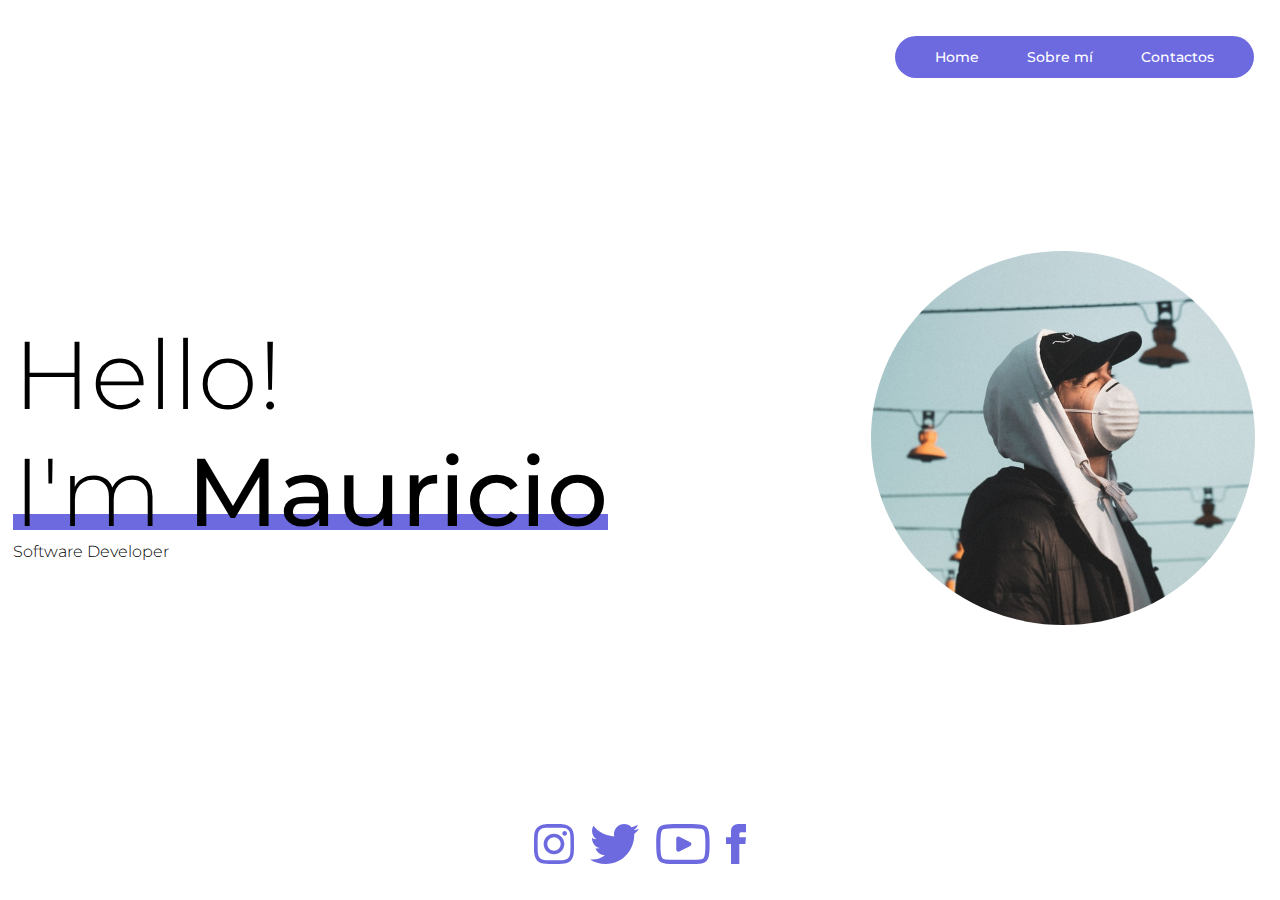
<file: landing-page-1/index.html>
<!DOCTYPE html>
<html lang="en">
<head>
  <meta charset="UTF-8">
  <meta name="viewport" content="width=device-width, initial-scale=1.0">
  <title>Landing page #1</title>
  <link rel="stylesheet" href="index.css">
  <link href="https://fonts.googleapis.com/css2?family=Montserrat:wght@300;500&display=swap" rel="stylesheet">
</head>
<body>
  <div class="container main">
    <div class="navbar">
      <ul class="menu">
        <li class="menu__option">
          <span class="menu__option__text">Home</span>
        </li>
        <li class="menu__option">
          <span class="menu__option__text">Sobre mí</span>
        </li>
        <li class="menu__option">
          <span class="menu__option__text">Contactos</span>
        </li>
      </ul>
    </div>
    <div class="content">
      <div class="content__section content__section-presentation">
        <p class="content__section-presentation__text --light --big">
          Hello!
        </p>
        <div class="content__section-presentation__mixed">
          <span class="content__section-presentation__text --light --big">
            I'm
          </span>
          <span class="content__section-presentation__text --bold --big">
            Mauricio
          </span>
        </div>
        <p class="content__section-presentation__text --light --small">
          Software Developer
        </p>
      </div>
      <div class="content__section content__section-gallery">
        <img class="content__section-gallery__profile" src="profile.jpg" alt="Photo by Adam Hamel on Unsplash" />
      </div>
    </div>
    <div class="footer">
      <div class="footer__section-social">
        <svg class="footer__section-social__item" viewBox="0 0 40 40" fill="none" xmlns="http://www.w3.org/2000/svg">
          <path d="M20 3.66667C25.3333 3.66667 26 3.66667 28.1667 3.83333C33.6667 4 36.1667 6.66667 36.3333 12C36.5 14.1667 36.5 14.6667 36.5 20C36.5 25.3333 36.5 26 36.3333 28C36.1667 33.3333 33.5 36 28.1667 36.1667C26 36.3333 25.5 36.3333 20 36.3333C14.6667 36.3333 14 36.3333 12 36.1667C6.5 36 4 33.3333 3.83333 28C3.66667 25.8333 3.66667 25.3333 3.66667 20C3.66667 14.6667 3.66667 14 3.83333 12C4 6.66667 6.66667 4 12 3.83333C14 3.66667 14.6667 3.66667 20 3.66667ZM20 0C14.5 0 13.8333 0 11.8333 0.166667C4.5 0.5 0.5 4.5 0.166667 11.8333C0 13.8333 0 14.5 0 20C0 25.5 0 26.1667 0.166667 28.1667C0.5 35.5 4.5 39.5 11.8333 39.8333C13.8333 40 14.5 40 20 40C25.5 40 26.1667 40 28.1667 39.8333C35.5 39.5 39.5 35.5 39.8333 28.1667C40 26.1667 40 25.5 40 20C40 14.5 40 13.8333 39.8333 11.8333C39.5 4.5 35.5 0.5 28.1667 0.166667C26.1667 0 25.5 0 20 0ZM20 9.66667C14.3333 9.66667 9.66667 14.3333 9.66667 20C9.66667 25.6667 14.3333 30.3333 20 30.3333C25.6667 30.3333 30.3333 25.6667 30.3333 20C30.3333 14.3333 25.6667 9.66667 20 9.66667ZM20 26.6667C16.3333 26.6667 13.3333 23.6667 13.3333 20C13.3333 16.3333 16.3333 13.3333 20 13.3333C23.6667 13.3333 26.6667 16.3333 26.6667 20C26.6667 23.6667 23.6667 26.6667 20 26.6667ZM30.6667 7C29.3333 7 28.3333 8 28.3333 9.33333C28.3333 10.6667 29.3333 11.6667 30.6667 11.6667C32 11.6667 33 10.6667 33 9.33333C33 8 32 7 30.6667 7Z" fill="#6D6AE0"/>
        </svg>
        <svg class="footer__section-social__item" viewBox="0 0 50 40" fill="none" xmlns="http://www.w3.org/2000/svg">
          <path d="M15.4784 40C34.0518 40 44.209 24.6123 44.209 11.2694C44.209 10.8322 44.2 10.3973 44.1799 9.96403C46.1514 8.53884 47.8654 6.75987 49.2173 4.73571C47.4081 5.53956 45.4612 6.08086 43.4186 6.32492C45.5032 5.07494 47.1041 3.09669 47.8593 0.738906C45.9079 1.89597 43.7471 2.73675 41.4476 3.19017C39.6042 1.22759 36.98 0 34.0764 0C28.4994 0 23.9769 4.52244 23.9769 10.0967C23.9769 10.8893 24.0659 11.6596 24.2384 12.3991C15.8467 11.9776 8.40506 7.95891 3.42528 1.8495C2.55706 3.34131 2.05718 5.0755 2.05718 6.92444C2.05718 10.4275 3.84007 13.5203 6.55107 15.3301C4.89469 15.2791 3.33851 14.8235 1.97769 14.0666C1.97545 14.1086 1.97545 14.1512 1.97545 14.1954C1.97545 19.0862 5.45671 23.1692 10.0766 24.0945C9.22849 24.3257 8.3362 24.4499 7.41481 24.4499C6.76435 24.4499 6.1318 24.385 5.5166 24.268C6.80185 28.2794 10.53 31.1992 14.95 31.2815C11.4933 33.9902 7.1394 35.6041 2.40872 35.6041C1.59425 35.6041 0.790405 35.5576 0 35.4641C4.4687 38.3279 9.77483 40 15.4784 40Z" fill="#6D6AE0"/>
        </svg>
        <svg class="footer__section-social__item" viewBox="0 0 54 40" fill="none" xmlns="http://www.w3.org/2000/svg">
          <path fill-rule="evenodd" clip-rule="evenodd" d="M43.4815 4.72209L43.495 4.72321L43.5084 4.72424C45.3131 4.86306 46.2961 5.2072 46.8564 5.54103C47.3276 5.82177 47.7327 6.22853 48.1083 7.07925C48.5284 8.03096 48.8789 9.47651 49.0997 11.713C49.3182 13.9268 49.3887 16.662 49.3887 20.0834C49.3887 23.5043 49.3183 26.2549 49.0994 28.488C48.8782 30.7453 48.5264 32.2152 48.1027 33.1838C47.7221 34.0536 47.3194 34.4474 46.8776 34.7071C46.3493 35.0177 45.3979 35.3443 43.6164 35.4357L43.6074 35.4361L43.5984 35.4366C35.7594 35.8721 18.1682 35.873 10.2905 35.4392C8.5132 35.2983 7.54141 34.9569 6.98558 34.6258C6.51439 34.345 6.10922 33.9383 5.73369 33.0876C5.31356 32.1359 4.96305 30.6903 4.74228 28.4538C4.52375 26.24 4.45331 23.5049 4.45331 20.0834C4.45331 16.662 4.52375 13.9268 4.74228 11.713C4.96305 9.47651 5.31356 8.03096 5.73369 7.07925C6.10922 6.22854 6.51439 5.82177 6.98558 5.54103C7.54588 5.2072 8.52886 4.86306 10.3335 4.72424L10.347 4.72321L10.3604 4.72209C18.1374 4.074 35.7046 4.074 43.4815 4.72209ZM0.217285 20.0834C0.217285 33.8803 1.32994 38.9985 10.0086 39.6661C18.0198 40.1112 35.8222 40.1112 43.8333 39.6661C52.512 39.2211 53.6247 33.8803 53.6247 20.0834C53.6247 6.2865 52.512 1.16829 43.8333 0.500694C35.8222 -0.166898 18.0198 -0.166898 10.0086 0.500694C1.32994 1.16829 0.217285 6.2865 0.217285 20.0834ZM23.3103 27.4521C21.902 28.1563 20.2451 27.1322 20.2451 25.5577V14.6093C20.2451 13.0348 21.902 12.0108 23.3103 12.7149L34.2587 18.1891C35.8198 18.9696 35.8198 21.1974 34.2587 21.9779L23.3103 27.4521Z" fill="#6D6AE0"/>
        </svg>
        <svg class="footer__section-social__item" viewBox="0 0 20 40" fill="none" xmlns="http://www.w3.org/2000/svg">
          <path d="M5 13.3333H0V20H5V40H13.3333V20H19.3333L20 13.3333H13.3333V10.5C13.3333 9 13.6667 8.33333 15.1667 8.33333H20V0H13.6667C7.66667 0 5 2.66667 5 7.66667V13.3333Z" fill="#6D6AE0"/>
        </svg>
      </div>
    </div>
  </div>
</body>
</html>
</file>
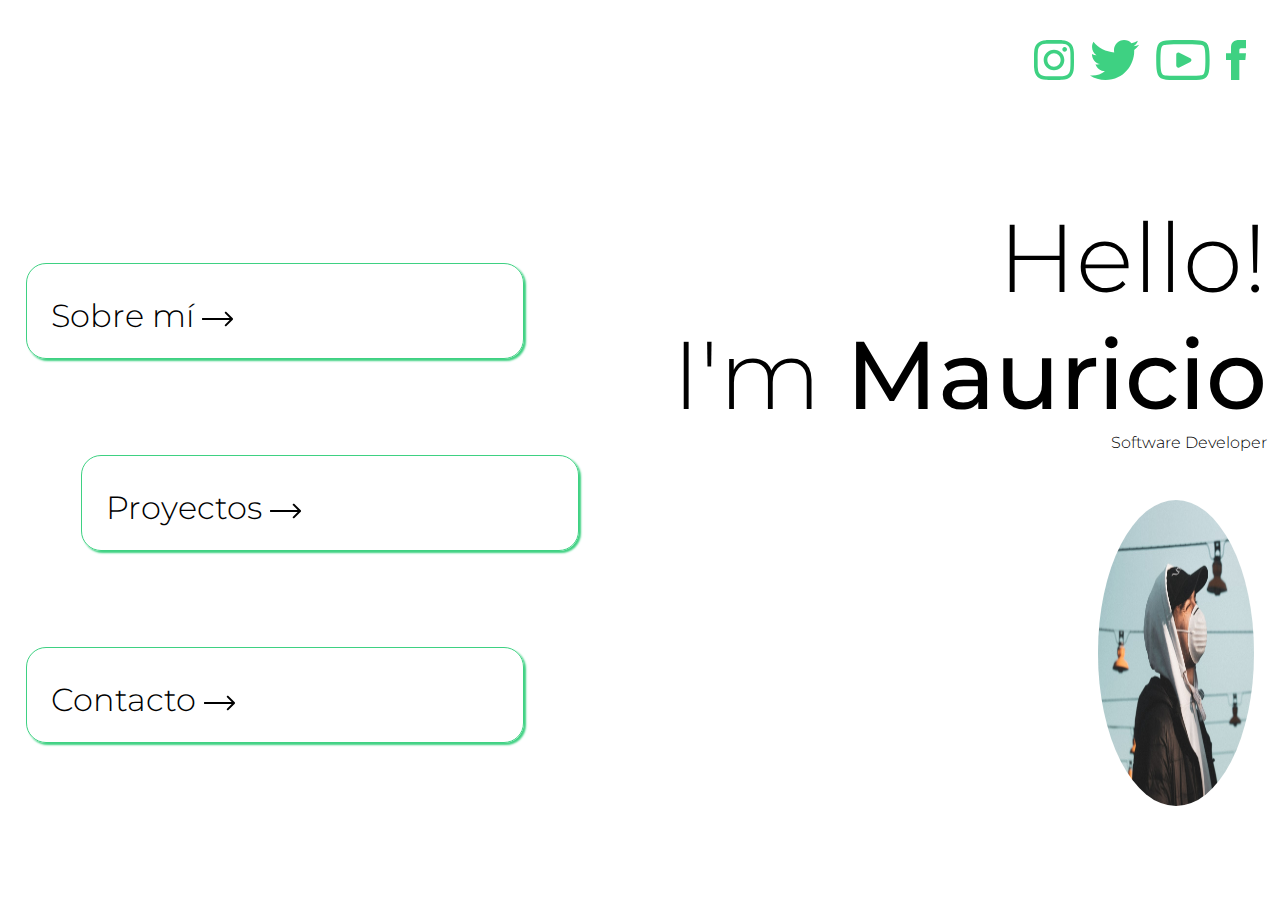
<file: landing-page-2/index.html>
<!DOCTYPE html>
<html lang="en">
  <head>
    <meta charset="UTF-8">
    <meta name="viewport" content="width=device-width, initial-scale=1.0">
    <title>Landing page #2</title>
    <link rel="stylesheet" href="index.css">
    <link href="https://fonts.googleapis.com/css2?family=Montserrat:wght@300;500&display=swap" rel="stylesheet">
  </head>
  <body>
    <div class="container main">
      <div class="navbar">
        <div class="navbar__section-social">
          <svg class="navbar__section-social__item" viewBox="0 0 40 40" fill="none" xmlns="http://www.w3.org/2000/svg">
            <path d="M20 3.66667C25.3333 3.66667 26 3.66667 28.1667 3.83333C33.6667 4 36.1667 6.66667 36.3333 12C36.5 14.1667 36.5 14.6667 36.5 20C36.5 25.3333 36.5 26 36.3333 28C36.1667 33.3333 33.5 36 28.1667 36.1667C26 36.3333 25.5 36.3333 20 36.3333C14.6667 36.3333 14 36.3333 12 36.1667C6.5 36 4 33.3333 3.83333 28C3.66667 25.8333 3.66667 25.3333 3.66667 20C3.66667 14.6667 3.66667 14 3.83333 12C4 6.66667 6.66667 4 12 3.83333C14 3.66667 14.6667 3.66667 20 3.66667ZM20 0C14.5 0 13.8333 0 11.8333 0.166667C4.5 0.5 0.5 4.5 0.166667 11.8333C0 13.8333 0 14.5 0 20C0 25.5 0 26.1667 0.166667 28.1667C0.5 35.5 4.5 39.5 11.8333 39.8333C13.8333 40 14.5 40 20 40C25.5 40 26.1667 40 28.1667 39.8333C35.5 39.5 39.5 35.5 39.8333 28.1667C40 26.1667 40 25.5 40 20C40 14.5 40 13.8333 39.8333 11.8333C39.5 4.5 35.5 0.5 28.1667 0.166667C26.1667 0 25.5 0 20 0ZM20 9.66667C14.3333 9.66667 9.66667 14.3333 9.66667 20C9.66667 25.6667 14.3333 30.3333 20 30.3333C25.6667 30.3333 30.3333 25.6667 30.3333 20C30.3333 14.3333 25.6667 9.66667 20 9.66667ZM20 26.6667C16.3333 26.6667 13.3333 23.6667 13.3333 20C13.3333 16.3333 16.3333 13.3333 20 13.3333C23.6667 13.3333 26.6667 16.3333 26.6667 20C26.6667 23.6667 23.6667 26.6667 20 26.6667ZM30.6667 7C29.3333 7 28.3333 8 28.3333 9.33333C28.3333 10.6667 29.3333 11.6667 30.6667 11.6667C32 11.6667 33 10.6667 33 9.33333C33 8 32 7 30.6667 7Z" fill="#6D6AE0"/>
          </svg>
          <svg class="navbar__section-social__item" viewBox="0 0 50 40" fill="none" xmlns="http://www.w3.org/2000/svg">
            <path d="M15.4784 40C34.0518 40 44.209 24.6123 44.209 11.2694C44.209 10.8322 44.2 10.3973 44.1799 9.96403C46.1514 8.53884 47.8654 6.75987 49.2173 4.73571C47.4081 5.53956 45.4612 6.08086 43.4186 6.32492C45.5032 5.07494 47.1041 3.09669 47.8593 0.738906C45.9079 1.89597 43.7471 2.73675 41.4476 3.19017C39.6042 1.22759 36.98 0 34.0764 0C28.4994 0 23.9769 4.52244 23.9769 10.0967C23.9769 10.8893 24.0659 11.6596 24.2384 12.3991C15.8467 11.9776 8.40506 7.95891 3.42528 1.8495C2.55706 3.34131 2.05718 5.0755 2.05718 6.92444C2.05718 10.4275 3.84007 13.5203 6.55107 15.3301C4.89469 15.2791 3.33851 14.8235 1.97769 14.0666C1.97545 14.1086 1.97545 14.1512 1.97545 14.1954C1.97545 19.0862 5.45671 23.1692 10.0766 24.0945C9.22849 24.3257 8.3362 24.4499 7.41481 24.4499C6.76435 24.4499 6.1318 24.385 5.5166 24.268C6.80185 28.2794 10.53 31.1992 14.95 31.2815C11.4933 33.9902 7.1394 35.6041 2.40872 35.6041C1.59425 35.6041 0.790405 35.5576 0 35.4641C4.4687 38.3279 9.77483 40 15.4784 40Z" fill="#6D6AE0"/>
          </svg>
          <svg class="navbar__section-social__item" viewBox="0 0 54 40" fill="none" xmlns="http://www.w3.org/2000/svg">
            <path fill-rule="evenodd" clip-rule="evenodd" d="M43.4815 4.72209L43.495 4.72321L43.5084 4.72424C45.3131 4.86306 46.2961 5.2072 46.8564 5.54103C47.3276 5.82177 47.7327 6.22853 48.1083 7.07925C48.5284 8.03096 48.8789 9.47651 49.0997 11.713C49.3182 13.9268 49.3887 16.662 49.3887 20.0834C49.3887 23.5043 49.3183 26.2549 49.0994 28.488C48.8782 30.7453 48.5264 32.2152 48.1027 33.1838C47.7221 34.0536 47.3194 34.4474 46.8776 34.7071C46.3493 35.0177 45.3979 35.3443 43.6164 35.4357L43.6074 35.4361L43.5984 35.4366C35.7594 35.8721 18.1682 35.873 10.2905 35.4392C8.5132 35.2983 7.54141 34.9569 6.98558 34.6258C6.51439 34.345 6.10922 33.9383 5.73369 33.0876C5.31356 32.1359 4.96305 30.6903 4.74228 28.4538C4.52375 26.24 4.45331 23.5049 4.45331 20.0834C4.45331 16.662 4.52375 13.9268 4.74228 11.713C4.96305 9.47651 5.31356 8.03096 5.73369 7.07925C6.10922 6.22854 6.51439 5.82177 6.98558 5.54103C7.54588 5.2072 8.52886 4.86306 10.3335 4.72424L10.347 4.72321L10.3604 4.72209C18.1374 4.074 35.7046 4.074 43.4815 4.72209ZM0.217285 20.0834C0.217285 33.8803 1.32994 38.9985 10.0086 39.6661C18.0198 40.1112 35.8222 40.1112 43.8333 39.6661C52.512 39.2211 53.6247 33.8803 53.6247 20.0834C53.6247 6.2865 52.512 1.16829 43.8333 0.500694C35.8222 -0.166898 18.0198 -0.166898 10.0086 0.500694C1.32994 1.16829 0.217285 6.2865 0.217285 20.0834ZM23.3103 27.4521C21.902 28.1563 20.2451 27.1322 20.2451 25.5577V14.6093C20.2451 13.0348 21.902 12.0108 23.3103 12.7149L34.2587 18.1891C35.8198 18.9696 35.8198 21.1974 34.2587 21.9779L23.3103 27.4521Z" fill="#6D6AE0"/>
          </svg>
          <svg class="navbar__section-social__item" viewBox="0 0 20 40" fill="none" xmlns="http://www.w3.org/2000/svg">
            <path d="M5 13.3333H0V20H5V40H13.3333V20H19.3333L20 13.3333H13.3333V10.5C13.3333 9 13.6667 8.33333 15.1667 8.33333H20V0H13.6667C7.66667 0 5 2.66667 5 7.66667V13.3333Z" fill="#6D6AE0"/>
          </svg>
        </div>
      </div>
      <div class="content">
        <div class="content__section content__section-menu">
          <ul class="menu">
            <li class="menu__option">
              <span class="menu__option__text">Sobre mí</span>
            </li>
            <li class="menu__option">
              <span class="menu__option__text">Proyectos</span>
            </li>
            <li class="menu__option">
              <span class="menu__option__text">Contacto</span>
            </li>
          </ul>

        </div>
        <div class="content__section content__section-presentation">
          <p class="content__section-presentation__text --light --big">
            Hello!
          </p>
          <div class="content__section-presentation__mixed">
            <span class="content__section-presentation__text --light --big">
              I'm
            </span>
            <span class="content__section-presentation__text --bold --big">
              Mauricio
            </span>
          </div>
          <p class="content__section-presentation__text --light --small">
            Software Developer
          </p>
          <div class="content__section content__section-gallery">
            <img class="content__section-gallery__profile" src="profile.jpg" alt="Photo by Adam Hamel on Unsplash" />
          </div>
        </div>
      </div>
    </div>
  </body>
</html>
</file>
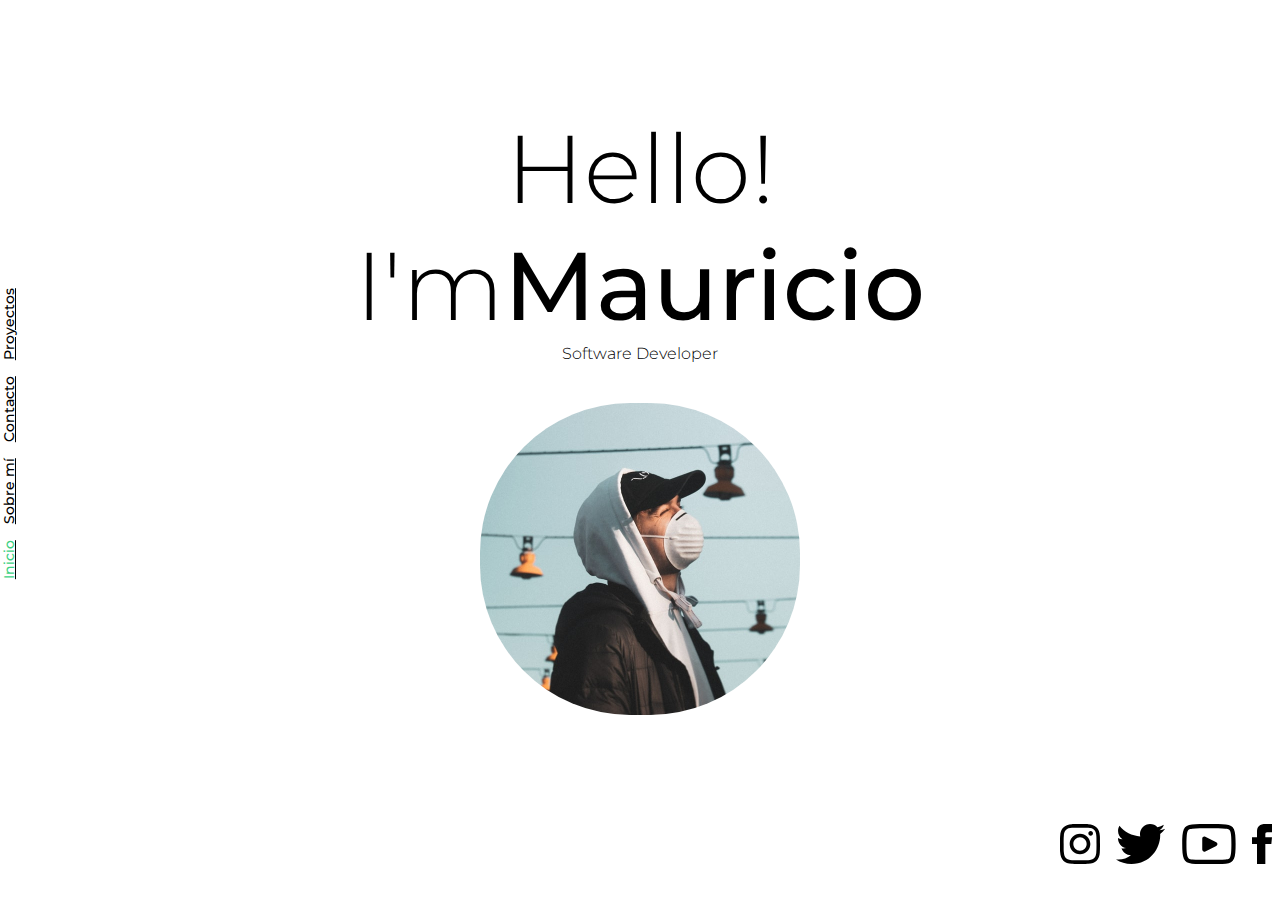
<file: landing-page-3/index.html>
<!DOCTYPE html>
<html lang="en">
<head>
  <meta charset="UTF-8">
  <meta name="viewport" content="width=device-width, initial-scale=1.0">
  <title>Landing page #3</title>
  <link rel="stylesheet" href="index.css">
  <link href="https://fonts.googleapis.com/css2?family=Montserrat:wght@300;500&display=swap" rel="stylesheet">
</head>
<body>
  <div class="container main">
    <div class="content">
      <div class="content__section-menu">
        <ul class="menu">
          <li class="menu__option">
            <span class="menu__option__text1">Inicio</span>
          </li>
          <li class="menu__option">
            <span class="menu__option__text">Sobre mí</span>
          </li>
          <li class="menu__option">
            <span class="menu__option__text">Contacto</span>
          </li>
          <li class="menu__option">
            <span class="menu__option__text">Proyectos</span>
          </li>
        </ul>        
      </div>
      <div class="content__section content__section-presentation">
        <p class="content__section-presentation__text --light --big">
          Hello!
        </p>
        <div class="content__section-presentation__mixed">
          <span class="content__section-presentation__text --light --big">
            I'm
          </span>
          <span class="content__section-presentation__text --bold --big">
            Mauricio
          </span>  
        </div>
        <p class="content__section-presentation__text --light --small">
          Software Developer
        </p>
      <div class="content__section content__section-gallery">
        <img class="content__section-gallery__profile" src="profile.jpg" alt="Photo by Adam Hamel on Unsplash" />
      </div>
      </div>
    </div>
    <div class="footer">
      <div class="footer__section-social">
        <svg class="footer__section-social__item" viewBox="0 0 40 40" fill="none" xmlns="http://www.w3.org/2000/svg">
          <path d="M20 3.66667C25.3333 3.66667 26 3.66667 28.1667 3.83333C33.6667 4 36.1667 6.66667 36.3333 12C36.5 14.1667 36.5 14.6667 36.5 20C36.5 25.3333 36.5 26 36.3333 28C36.1667 33.3333 33.5 36 28.1667 36.1667C26 36.3333 25.5 36.3333 20 36.3333C14.6667 36.3333 14 36.3333 12 36.1667C6.5 36 4 33.3333 3.83333 28C3.66667 25.8333 3.66667 25.3333 3.66667 20C3.66667 14.6667 3.66667 14 3.83333 12C4 6.66667 6.66667 4 12 3.83333C14 3.66667 14.6667 3.66667 20 3.66667ZM20 0C14.5 0 13.8333 0 11.8333 0.166667C4.5 0.5 0.5 4.5 0.166667 11.8333C0 13.8333 0 14.5 0 20C0 25.5 0 26.1667 0.166667 28.1667C0.5 35.5 4.5 39.5 11.8333 39.8333C13.8333 40 14.5 40 20 40C25.5 40 26.1667 40 28.1667 39.8333C35.5 39.5 39.5 35.5 39.8333 28.1667C40 26.1667 40 25.5 40 20C40 14.5 40 13.8333 39.8333 11.8333C39.5 4.5 35.5 0.5 28.1667 0.166667C26.1667 0 25.5 0 20 0ZM20 9.66667C14.3333 9.66667 9.66667 14.3333 9.66667 20C9.66667 25.6667 14.3333 30.3333 20 30.3333C25.6667 30.3333 30.3333 25.6667 30.3333 20C30.3333 14.3333 25.6667 9.66667 20 9.66667ZM20 26.6667C16.3333 26.6667 13.3333 23.6667 13.3333 20C13.3333 16.3333 16.3333 13.3333 20 13.3333C23.6667 13.3333 26.6667 16.3333 26.6667 20C26.6667 23.6667 23.6667 26.6667 20 26.6667ZM30.6667 7C29.3333 7 28.3333 8 28.3333 9.33333C28.3333 10.6667 29.3333 11.6667 30.6667 11.6667C32 11.6667 33 10.6667 33 9.33333C33 8 32 7 30.6667 7Z" fill="#6D6AE0"/>
        </svg>
        <svg class="footer__section-social__item" viewBox="0 0 50 40" fill="none" xmlns="http://www.w3.org/2000/svg">
          <path d="M15.4784 40C34.0518 40 44.209 24.6123 44.209 11.2694C44.209 10.8322 44.2 10.3973 44.1799 9.96403C46.1514 8.53884 47.8654 6.75987 49.2173 4.73571C47.4081 5.53956 45.4612 6.08086 43.4186 6.32492C45.5032 5.07494 47.1041 3.09669 47.8593 0.738906C45.9079 1.89597 43.7471 2.73675 41.4476 3.19017C39.6042 1.22759 36.98 0 34.0764 0C28.4994 0 23.9769 4.52244 23.9769 10.0967C23.9769 10.8893 24.0659 11.6596 24.2384 12.3991C15.8467 11.9776 8.40506 7.95891 3.42528 1.8495C2.55706 3.34131 2.05718 5.0755 2.05718 6.92444C2.05718 10.4275 3.84007 13.5203 6.55107 15.3301C4.89469 15.2791 3.33851 14.8235 1.97769 14.0666C1.97545 14.1086 1.97545 14.1512 1.97545 14.1954C1.97545 19.0862 5.45671 23.1692 10.0766 24.0945C9.22849 24.3257 8.3362 24.4499 7.41481 24.4499C6.76435 24.4499 6.1318 24.385 5.5166 24.268C6.80185 28.2794 10.53 31.1992 14.95 31.2815C11.4933 33.9902 7.1394 35.6041 2.40872 35.6041C1.59425 35.6041 0.790405 35.5576 0 35.4641C4.4687 38.3279 9.77483 40 15.4784 40Z" fill="#6D6AE0"/>
        </svg>
        <svg class="footer__section-social__item" viewBox="0 0 54 40" fill="none" xmlns="http://www.w3.org/2000/svg">
          <path fill-rule="evenodd" clip-rule="evenodd" d="M43.4815 4.72209L43.495 4.72321L43.5084 4.72424C45.3131 4.86306 46.2961 5.2072 46.8564 5.54103C47.3276 5.82177 47.7327 6.22853 48.1083 7.07925C48.5284 8.03096 48.8789 9.47651 49.0997 11.713C49.3182 13.9268 49.3887 16.662 49.3887 20.0834C49.3887 23.5043 49.3183 26.2549 49.0994 28.488C48.8782 30.7453 48.5264 32.2152 48.1027 33.1838C47.7221 34.0536 47.3194 34.4474 46.8776 34.7071C46.3493 35.0177 45.3979 35.3443 43.6164 35.4357L43.6074 35.4361L43.5984 35.4366C35.7594 35.8721 18.1682 35.873 10.2905 35.4392C8.5132 35.2983 7.54141 34.9569 6.98558 34.6258C6.51439 34.345 6.10922 33.9383 5.73369 33.0876C5.31356 32.1359 4.96305 30.6903 4.74228 28.4538C4.52375 26.24 4.45331 23.5049 4.45331 20.0834C4.45331 16.662 4.52375 13.9268 4.74228 11.713C4.96305 9.47651 5.31356 8.03096 5.73369 7.07925C6.10922 6.22854 6.51439 5.82177 6.98558 5.54103C7.54588 5.2072 8.52886 4.86306 10.3335 4.72424L10.347 4.72321L10.3604 4.72209C18.1374 4.074 35.7046 4.074 43.4815 4.72209ZM0.217285 20.0834C0.217285 33.8803 1.32994 38.9985 10.0086 39.6661C18.0198 40.1112 35.8222 40.1112 43.8333 39.6661C52.512 39.2211 53.6247 33.8803 53.6247 20.0834C53.6247 6.2865 52.512 1.16829 43.8333 0.500694C35.8222 -0.166898 18.0198 -0.166898 10.0086 0.500694C1.32994 1.16829 0.217285 6.2865 0.217285 20.0834ZM23.3103 27.4521C21.902 28.1563 20.2451 27.1322 20.2451 25.5577V14.6093C20.2451 13.0348 21.902 12.0108 23.3103 12.7149L34.2587 18.1891C35.8198 18.9696 35.8198 21.1974 34.2587 21.9779L23.3103 27.4521Z" fill="#6D6AE0"/>
        </svg>
        <svg class="footer__section-social__item" viewBox="0 0 20 40" fill="none" xmlns="http://www.w3.org/2000/svg">
          <path d="M5 13.3333H0V20H5V40H13.3333V20H19.3333L20 13.3333H13.3333V10.5C13.3333 9 13.6667 8.33333 15.1667 8.33333H20V0H13.6667C7.66667 0 5 2.66667 5 7.66667V13.3333Z" fill="#6D6AE0"/>
        </svg>
      </div>
    </div>
  </div>
</body>
</html>
</file>
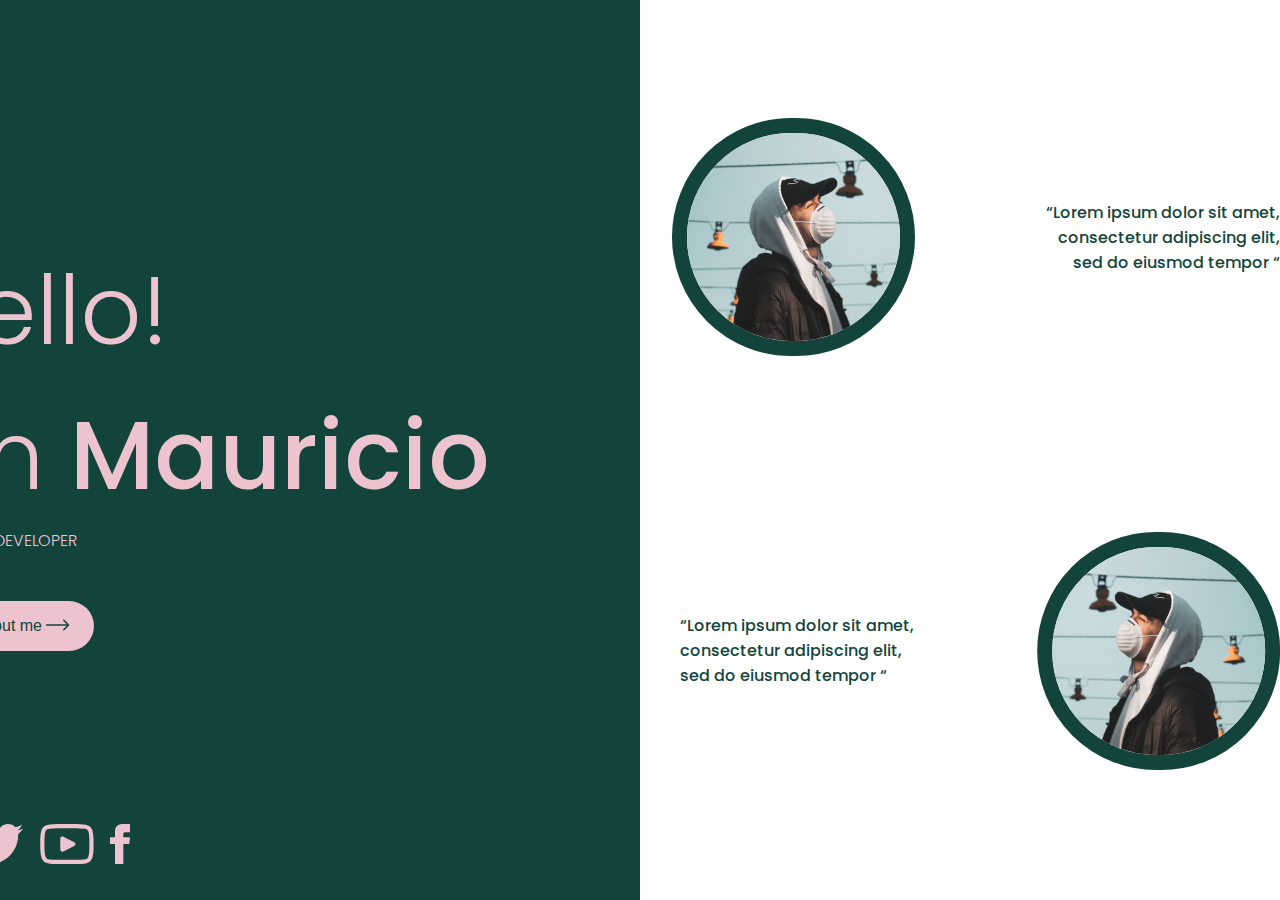
<file: landing-page-4/index.html>
<!DOCTYPE html>
<html lang="en">
<head>
  <meta charset="UTF-8">
  <meta name="viewport" content="width=device-width, initial-scale=1.0">
  <title>Landing page #4</title>
  <link rel="stylesheet" href="index.css">
  <link href="https://fonts.googleapis.com/css2?family=Poppins:wght@300;500&display=swap" rel="stylesheet">
</head>
<body>
  <div class="container main">
    <!-- split-background -->
    <div class="background">
      <div class="background__green"></div>
      <div class="background__white"></div>
    </div>
    <!-- split-background -->
    <div class="content">
      <div class="content__section content__section-presentation">
        <p class="content__section-presentation__text --light --big">
          Hello!
        </p>
        <div class="content__section-presentation__mixed">
          <span class="content__section-presentation__text --light --big">
            I'm
          </span>
          <span class="content__section-presentation__text --bold --big">
            Mauricio
          </span>  
        </div>
        <p class="content__section-presentation__text --light --small --mayus">
          Software Developer
        </p>
        <button class="content__section-presentation__button content__section-presentation__text --bold">
          <span>
            More about me
          </span>
            <svg viewBox="0 0 32 16" fill="none" xmlns="http://www.w3.org/2000/svg">
              <path d="M30.7761 8.70711C31.1666 8.31658 31.1666 7.68342 30.7761 7.29289L24.4121 0.928932C24.0216 0.538408 23.3884 0.538408 22.9979 0.928932C22.6074 1.31946 22.6074 1.95262 22.9979 2.34315L28.6548 8L22.9979 13.6569C22.6074 14.0474 22.6074 14.6805 22.9979 15.0711C23.3884 15.4616 24.0216 15.4616 24.4121 15.0711L30.7761 8.70711ZM0.0689697 9H30.069V7H0.0689697V9Z" fill="black"/>
            </svg>         

        </button>
      </div>
      <div class="content__section content__section-gallery">
        <div class="content__section-gallery__card">
          <span class="section-gallery__card__text --bold">
            “Lorem ipsum dolor sit amet, consectetur adipiscing elit, sed do eiusmod tempor “
          </span>
          <img class="section-gallery__card__profile" src="profile.jpg" alt="Photo by Adam Hamel on Unsplash" />
        </div>
        <div class="content__section-gallery__card --right">
          <span class="section-gallery__card__text --bold">
            “Lorem ipsum dolor sit amet, consectetur adipiscing elit, sed do eiusmod tempor “
          </span>
          <img class="section-gallery__card__profile" src="profile.jpg" alt="Photo by Adam Hamel on Unsplash" />
        </div>
      </div>
    </div>
    <div class="footer">
      <div class="footer__section-social">
        <svg class="footer__section-social__item" viewBox="0 0 40 40" fill="none" xmlns="http://www.w3.org/2000/svg">
          <path d="M20 3.66667C25.3333 3.66667 26 3.66667 28.1667 3.83333C33.6667 4 36.1667 6.66667 36.3333 12C36.5 14.1667 36.5 14.6667 36.5 20C36.5 25.3333 36.5 26 36.3333 28C36.1667 33.3333 33.5 36 28.1667 36.1667C26 36.3333 25.5 36.3333 20 36.3333C14.6667 36.3333 14 36.3333 12 36.1667C6.5 36 4 33.3333 3.83333 28C3.66667 25.8333 3.66667 25.3333 3.66667 20C3.66667 14.6667 3.66667 14 3.83333 12C4 6.66667 6.66667 4 12 3.83333C14 3.66667 14.6667 3.66667 20 3.66667ZM20 0C14.5 0 13.8333 0 11.8333 0.166667C4.5 0.5 0.5 4.5 0.166667 11.8333C0 13.8333 0 14.5 0 20C0 25.5 0 26.1667 0.166667 28.1667C0.5 35.5 4.5 39.5 11.8333 39.8333C13.8333 40 14.5 40 20 40C25.5 40 26.1667 40 28.1667 39.8333C35.5 39.5 39.5 35.5 39.8333 28.1667C40 26.1667 40 25.5 40 20C40 14.5 40 13.8333 39.8333 11.8333C39.5 4.5 35.5 0.5 28.1667 0.166667C26.1667 0 25.5 0 20 0ZM20 9.66667C14.3333 9.66667 9.66667 14.3333 9.66667 20C9.66667 25.6667 14.3333 30.3333 20 30.3333C25.6667 30.3333 30.3333 25.6667 30.3333 20C30.3333 14.3333 25.6667 9.66667 20 9.66667ZM20 26.6667C16.3333 26.6667 13.3333 23.6667 13.3333 20C13.3333 16.3333 16.3333 13.3333 20 13.3333C23.6667 13.3333 26.6667 16.3333 26.6667 20C26.6667 23.6667 23.6667 26.6667 20 26.6667ZM30.6667 7C29.3333 7 28.3333 8 28.3333 9.33333C28.3333 10.6667 29.3333 11.6667 30.6667 11.6667C32 11.6667 33 10.6667 33 9.33333C33 8 32 7 30.6667 7Z" fill="#6D6AE0"/>
        </svg>
        <svg class="footer__section-social__item" viewBox="0 0 50 40" fill="none" xmlns="http://www.w3.org/2000/svg">
          <path d="M15.4784 40C34.0518 40 44.209 24.6123 44.209 11.2694C44.209 10.8322 44.2 10.3973 44.1799 9.96403C46.1514 8.53884 47.8654 6.75987 49.2173 4.73571C47.4081 5.53956 45.4612 6.08086 43.4186 6.32492C45.5032 5.07494 47.1041 3.09669 47.8593 0.738906C45.9079 1.89597 43.7471 2.73675 41.4476 3.19017C39.6042 1.22759 36.98 0 34.0764 0C28.4994 0 23.9769 4.52244 23.9769 10.0967C23.9769 10.8893 24.0659 11.6596 24.2384 12.3991C15.8467 11.9776 8.40506 7.95891 3.42528 1.8495C2.55706 3.34131 2.05718 5.0755 2.05718 6.92444C2.05718 10.4275 3.84007 13.5203 6.55107 15.3301C4.89469 15.2791 3.33851 14.8235 1.97769 14.0666C1.97545 14.1086 1.97545 14.1512 1.97545 14.1954C1.97545 19.0862 5.45671 23.1692 10.0766 24.0945C9.22849 24.3257 8.3362 24.4499 7.41481 24.4499C6.76435 24.4499 6.1318 24.385 5.5166 24.268C6.80185 28.2794 10.53 31.1992 14.95 31.2815C11.4933 33.9902 7.1394 35.6041 2.40872 35.6041C1.59425 35.6041 0.790405 35.5576 0 35.4641C4.4687 38.3279 9.77483 40 15.4784 40Z" fill="#6D6AE0"/>
        </svg>
        <svg class="footer__section-social__item" viewBox="0 0 54 40" fill="none" xmlns="http://www.w3.org/2000/svg">
          <path fill-rule="evenodd" clip-rule="evenodd" d="M43.4815 4.72209L43.495 4.72321L43.5084 4.72424C45.3131 4.86306 46.2961 5.2072 46.8564 5.54103C47.3276 5.82177 47.7327 6.22853 48.1083 7.07925C48.5284 8.03096 48.8789 9.47651 49.0997 11.713C49.3182 13.9268 49.3887 16.662 49.3887 20.0834C49.3887 23.5043 49.3183 26.2549 49.0994 28.488C48.8782 30.7453 48.5264 32.2152 48.1027 33.1838C47.7221 34.0536 47.3194 34.4474 46.8776 34.7071C46.3493 35.0177 45.3979 35.3443 43.6164 35.4357L43.6074 35.4361L43.5984 35.4366C35.7594 35.8721 18.1682 35.873 10.2905 35.4392C8.5132 35.2983 7.54141 34.9569 6.98558 34.6258C6.51439 34.345 6.10922 33.9383 5.73369 33.0876C5.31356 32.1359 4.96305 30.6903 4.74228 28.4538C4.52375 26.24 4.45331 23.5049 4.45331 20.0834C4.45331 16.662 4.52375 13.9268 4.74228 11.713C4.96305 9.47651 5.31356 8.03096 5.73369 7.07925C6.10922 6.22854 6.51439 5.82177 6.98558 5.54103C7.54588 5.2072 8.52886 4.86306 10.3335 4.72424L10.347 4.72321L10.3604 4.72209C18.1374 4.074 35.7046 4.074 43.4815 4.72209ZM0.217285 20.0834C0.217285 33.8803 1.32994 38.9985 10.0086 39.6661C18.0198 40.1112 35.8222 40.1112 43.8333 39.6661C52.512 39.2211 53.6247 33.8803 53.6247 20.0834C53.6247 6.2865 52.512 1.16829 43.8333 0.500694C35.8222 -0.166898 18.0198 -0.166898 10.0086 0.500694C1.32994 1.16829 0.217285 6.2865 0.217285 20.0834ZM23.3103 27.4521C21.902 28.1563 20.2451 27.1322 20.2451 25.5577V14.6093C20.2451 13.0348 21.902 12.0108 23.3103 12.7149L34.2587 18.1891C35.8198 18.9696 35.8198 21.1974 34.2587 21.9779L23.3103 27.4521Z" fill="#6D6AE0"/>
        </svg>
        <svg class="footer__section-social__item" viewBox="0 0 20 40" fill="none" xmlns="http://www.w3.org/2000/svg">
          <path d="M5 13.3333H0V20H5V40H13.3333V20H19.3333L20 13.3333H13.3333V10.5C13.3333 9 13.6667 8.33333 15.1667 8.33333H20V0H13.6667C7.66667 0 5 2.66667 5 7.66667V13.3333Z" fill="#6D6AE0"/>
        </svg>
      </div>
    </div>
  </div>
</body>
</html>
</file>
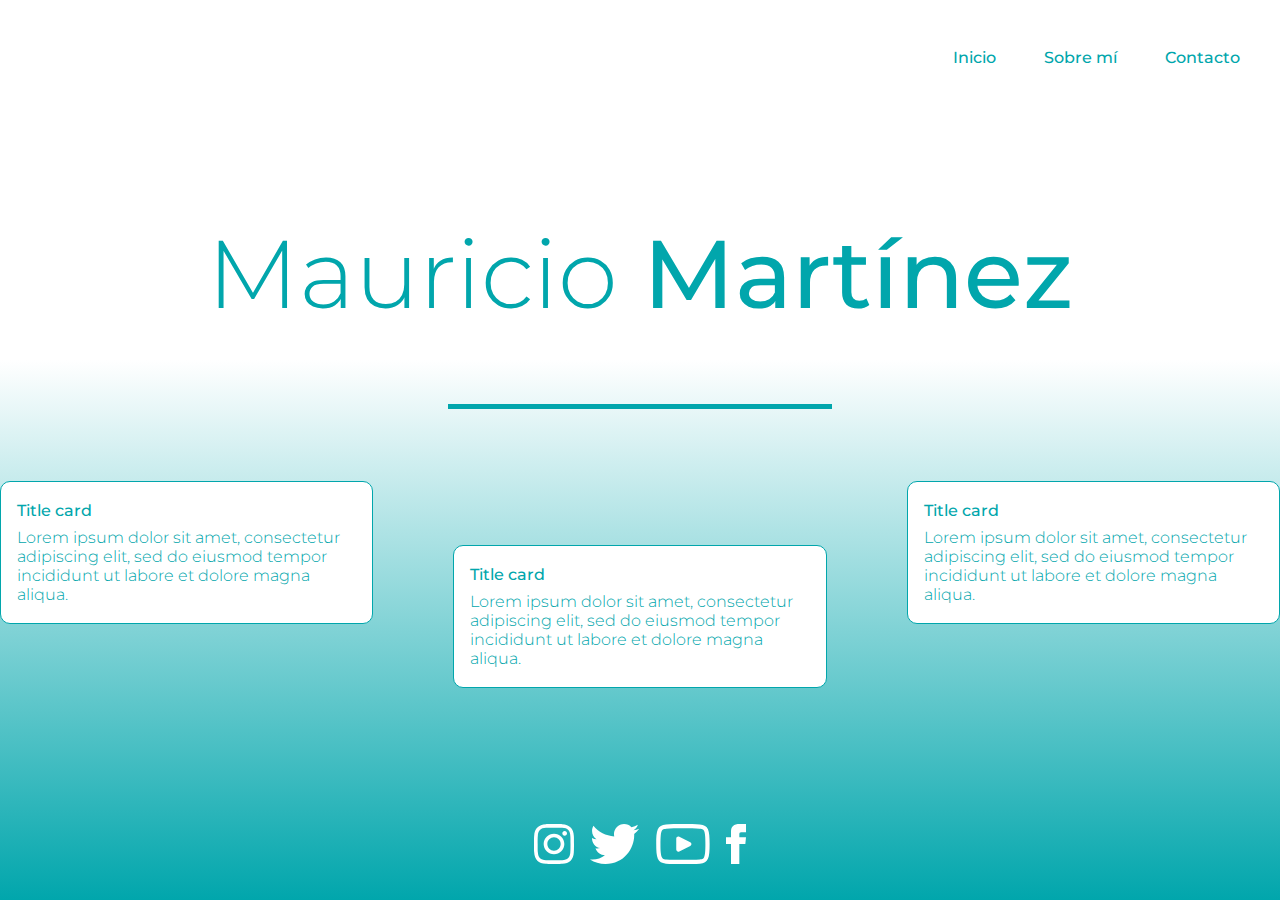
<file: landing-page-5/index.html>
<!DOCTYPE html>
<html lang="en">
<head>
  <meta charset="UTF-8">
  <meta name="viewport" content="width=device-width, initial-scale=1.0">
  <title>Landing page #5</title>
  <link rel="stylesheet" href="index.css">
  <link href="https://fonts.googleapis.com/css2?family=Montserrat:wght@300;500&display=swap" rel="stylesheet">
</head>
<body>
  <div class="container main">
    <div class="navbar">
      <ul class="menu">
        <li class="menu__option">
          <span class="menu__option__text">Inicio</span>
        </li>
        <li class="menu__option">
          <span class="menu__option__text">Sobre mí</span>
        </li>
        <li class="menu__option">
          <span class="menu__option__text">Contacto</span>
        </li>
      </ul>
    </div>
    <div class="content">
      <div class="content__section content__section-presentation">
        <div class="content__section-presentation__mixed">
          <span class="content__section-presentation__text --light --big">
            Mauricio
          </span>
          <span class="content__section-presentation__text --bold --big">
            Martínez
          </span>
        </div>
      </div>
      <div class="content__section__separator"></div>
      <div class="content__section content__section-skills">
        <div class="section-skills__skill__container">
          <div class="content__section-skills__skill">
            <p class="section-skills__skill__title --bold">Title card</p>
            <span class="section-skills__skill__description --light">
              Lorem ipsum dolor sit amet, consectetur adipiscing elit, sed do eiusmod tempor incididunt ut labore et dolore magna aliqua.
            </span>
          </div>
        </div>
        <div class="section-skills__skill__container">
          <div class="content__section-skills__skill">
            <p class="section-skills__skill__title --bold">Title card</p>
            <span class="section-skills__skill__description --light">
              Lorem ipsum dolor sit amet, consectetur adipiscing elit, sed do eiusmod tempor incididunt ut labore et dolore magna aliqua.
            </span>
          </div>
        </div>
        <div class="section-skills__skill__container">
          <div class="content__section-skills__skill">
            <p class="section-skills__skill__title --bold">Title card</p>
            <span class="section-skills__skill__description --light">
              Lorem ipsum dolor sit amet, consectetur adipiscing elit, sed do eiusmod tempor incididunt ut labore et dolore magna aliqua.
            </span>
          </div>
        </div>
      </div>
    </div>
    <div class="footer">
      <div class="footer__section-social">
        <svg class="footer__section-social__item" viewBox="0 0 40 40" fill="none" xmlns="http://www.w3.org/2000/svg">
          <path d="M20 3.66667C25.3333 3.66667 26 3.66667 28.1667 3.83333C33.6667 4 36.1667 6.66667 36.3333 12C36.5 14.1667 36.5 14.6667 36.5 20C36.5 25.3333 36.5 26 36.3333 28C36.1667 33.3333 33.5 36 28.1667 36.1667C26 36.3333 25.5 36.3333 20 36.3333C14.6667 36.3333 14 36.3333 12 36.1667C6.5 36 4 33.3333 3.83333 28C3.66667 25.8333 3.66667 25.3333 3.66667 20C3.66667 14.6667 3.66667 14 3.83333 12C4 6.66667 6.66667 4 12 3.83333C14 3.66667 14.6667 3.66667 20 3.66667ZM20 0C14.5 0 13.8333 0 11.8333 0.166667C4.5 0.5 0.5 4.5 0.166667 11.8333C0 13.8333 0 14.5 0 20C0 25.5 0 26.1667 0.166667 28.1667C0.5 35.5 4.5 39.5 11.8333 39.8333C13.8333 40 14.5 40 20 40C25.5 40 26.1667 40 28.1667 39.8333C35.5 39.5 39.5 35.5 39.8333 28.1667C40 26.1667 40 25.5 40 20C40 14.5 40 13.8333 39.8333 11.8333C39.5 4.5 35.5 0.5 28.1667 0.166667C26.1667 0 25.5 0 20 0ZM20 9.66667C14.3333 9.66667 9.66667 14.3333 9.66667 20C9.66667 25.6667 14.3333 30.3333 20 30.3333C25.6667 30.3333 30.3333 25.6667 30.3333 20C30.3333 14.3333 25.6667 9.66667 20 9.66667ZM20 26.6667C16.3333 26.6667 13.3333 23.6667 13.3333 20C13.3333 16.3333 16.3333 13.3333 20 13.3333C23.6667 13.3333 26.6667 16.3333 26.6667 20C26.6667 23.6667 23.6667 26.6667 20 26.6667ZM30.6667 7C29.3333 7 28.3333 8 28.3333 9.33333C28.3333 10.6667 29.3333 11.6667 30.6667 11.6667C32 11.6667 33 10.6667 33 9.33333C33 8 32 7 30.6667 7Z" fill="#6D6AE0"/>
        </svg>
        <svg class="footer__section-social__item" viewBox="0 0 50 40" fill="none" xmlns="http://www.w3.org/2000/svg">
          <path d="M15.4784 40C34.0518 40 44.209 24.6123 44.209 11.2694C44.209 10.8322 44.2 10.3973 44.1799 9.96403C46.1514 8.53884 47.8654 6.75987 49.2173 4.73571C47.4081 5.53956 45.4612 6.08086 43.4186 6.32492C45.5032 5.07494 47.1041 3.09669 47.8593 0.738906C45.9079 1.89597 43.7471 2.73675 41.4476 3.19017C39.6042 1.22759 36.98 0 34.0764 0C28.4994 0 23.9769 4.52244 23.9769 10.0967C23.9769 10.8893 24.0659 11.6596 24.2384 12.3991C15.8467 11.9776 8.40506 7.95891 3.42528 1.8495C2.55706 3.34131 2.05718 5.0755 2.05718 6.92444C2.05718 10.4275 3.84007 13.5203 6.55107 15.3301C4.89469 15.2791 3.33851 14.8235 1.97769 14.0666C1.97545 14.1086 1.97545 14.1512 1.97545 14.1954C1.97545 19.0862 5.45671 23.1692 10.0766 24.0945C9.22849 24.3257 8.3362 24.4499 7.41481 24.4499C6.76435 24.4499 6.1318 24.385 5.5166 24.268C6.80185 28.2794 10.53 31.1992 14.95 31.2815C11.4933 33.9902 7.1394 35.6041 2.40872 35.6041C1.59425 35.6041 0.790405 35.5576 0 35.4641C4.4687 38.3279 9.77483 40 15.4784 40Z" fill="#6D6AE0"/>
        </svg>
        <svg class="footer__section-social__item" viewBox="0 0 54 40" fill="none" xmlns="http://www.w3.org/2000/svg">
          <path fill-rule="evenodd" clip-rule="evenodd" d="M43.4815 4.72209L43.495 4.72321L43.5084 4.72424C45.3131 4.86306 46.2961 5.2072 46.8564 5.54103C47.3276 5.82177 47.7327 6.22853 48.1083 7.07925C48.5284 8.03096 48.8789 9.47651 49.0997 11.713C49.3182 13.9268 49.3887 16.662 49.3887 20.0834C49.3887 23.5043 49.3183 26.2549 49.0994 28.488C48.8782 30.7453 48.5264 32.2152 48.1027 33.1838C47.7221 34.0536 47.3194 34.4474 46.8776 34.7071C46.3493 35.0177 45.3979 35.3443 43.6164 35.4357L43.6074 35.4361L43.5984 35.4366C35.7594 35.8721 18.1682 35.873 10.2905 35.4392C8.5132 35.2983 7.54141 34.9569 6.98558 34.6258C6.51439 34.345 6.10922 33.9383 5.73369 33.0876C5.31356 32.1359 4.96305 30.6903 4.74228 28.4538C4.52375 26.24 4.45331 23.5049 4.45331 20.0834C4.45331 16.662 4.52375 13.9268 4.74228 11.713C4.96305 9.47651 5.31356 8.03096 5.73369 7.07925C6.10922 6.22854 6.51439 5.82177 6.98558 5.54103C7.54588 5.2072 8.52886 4.86306 10.3335 4.72424L10.347 4.72321L10.3604 4.72209C18.1374 4.074 35.7046 4.074 43.4815 4.72209ZM0.217285 20.0834C0.217285 33.8803 1.32994 38.9985 10.0086 39.6661C18.0198 40.1112 35.8222 40.1112 43.8333 39.6661C52.512 39.2211 53.6247 33.8803 53.6247 20.0834C53.6247 6.2865 52.512 1.16829 43.8333 0.500694C35.8222 -0.166898 18.0198 -0.166898 10.0086 0.500694C1.32994 1.16829 0.217285 6.2865 0.217285 20.0834ZM23.3103 27.4521C21.902 28.1563 20.2451 27.1322 20.2451 25.5577V14.6093C20.2451 13.0348 21.902 12.0108 23.3103 12.7149L34.2587 18.1891C35.8198 18.9696 35.8198 21.1974 34.2587 21.9779L23.3103 27.4521Z" fill="#6D6AE0"/>
        </svg>
        <svg class="footer__section-social__item" viewBox="0 0 20 40" fill="none" xmlns="http://www.w3.org/2000/svg">
          <path d="M5 13.3333H0V20H5V40H13.3333V20H19.3333L20 13.3333H13.3333V10.5C13.3333 9 13.6667 8.33333 15.1667 8.33333H20V0H13.6667C7.66667 0 5 2.66667 5 7.66667V13.3333Z" fill="#6D6AE0"/>
        </svg>
      </div>
    </div>
  </div>
</body>
</html>
</file>
<file: landing-page-1/index.css>
*,
*::after,
*::before {
  margin: 0;
  padding: 0;
  box-sizing: border-box;
}

:root {
  --bg-primary: #6D6AE0;
  --bg-secondary: #FFFFFF;
  --text-color-primary: #000000;
  --text-color-secondary: #FFFFFF;
  --text-w-light: 300;
  --text-w-bold: 500;
  --text-size-lg: 6rem;
  --text-size-sm: 1rem;
  --text-size-xs: 0.875rem;
}

/* Utils */
.--light {
  font-weight: var(--text-w-light);
}

.--bold {
  font-weight: var(--text-w-bold);
}

.--big {
  font-size: var(--text-size-lg);
}

.--small {
  font-size: var(--text-size-sm);
}

.--mayus {
  text-transform: uppercase;
}

body {
  background-color: var(--bg-secondary);
  font-family: 'Montserrat', sans-serif;
  height: 100vh;
}

.container {
  width: 100%;
  margin-left: auto;
  margin-right: auto;
}

.main {
  display: flex;
  flex-direction: column;
  justify-content: space-between;
  height: 100%;
}

@media (min-width:640px) {
 .container {
  max-width:640px
 }
}

@media (min-width:768px) {
 .container {
  max-width:768px
 }
}

@media (min-width:1024px) {
 .container {
  max-width:1024px
 }
}

@media (min-width:1280px) {
 .container {
  max-width:1280px
 }
}

.navbar {
  display: flex;
  justify-content: flex-end;
  margin-right: 2%;
}

.menu {
  margin: 2.25rem 0 0 0;
  padding: 0 1rem;
  display: flex;
  align-items: center;
  list-style: none;
  border-radius: 30px;
  background-color: var(--bg-primary);
  color: var(--text-color-secondary);
  font-size: var(--text-size-xs);
}

.menu__option {
  padding: 0.75rem 1rem;
  margin: 0 0.5rem;
  cursor: pointer;
  font-weight: var(--text-w-bold);
}

.content {
  display: flex;
  justify-content: space-between;
  align-items: center;
  margin-left: 1%;
  margin-top: 4%;
}

.content__section-presentation__mixed {
  position: relative;
}



.content__section-presentation__mixed::after {
  content: "";
  display: flex;
  justify-content: flex-start;
  margin-top: -6%;
  margin-bottom: 2%;
  height: 1rem;
  background: var(--bg-primary);
  width: 100%;
  bottom: 1rem;
  z-index: -1;
}

.content__section-gallery {
  display: flex;
  justify-content: flex-end;
  margin-right: 2%;
}

.content__section-gallery__profile {
  border-radius: 150%;
  width: 60%;
}

.footer {
  display: flex;
  justify-content: center;
  align-items: center;
  margin-top: 6%;
}

.footer__section-social {
  display: flex;
  align-items: center;
  margin-bottom: 2.25rem;
}

.footer__section-social__item {
  height: 2.5rem;
  margin: 0 0.5rem;
  cursor: pointer;
}

.footer__section-social__item path{
  fill: #6D6AE0;
}
</file>
<file: landing-page-2/index.css>
*,
*::after,
*::before {
  margin: 0;
  padding: 0;
  box-sizing: border-box;
}

:root {
  --bg-primary: #3ED182;
  --bg-secondary: #FFFFFF;
  --text-color-primary: #000000;
  --text-color-secondary: #FFFFFF;
  --text-w-light: 300;
  --text-w-bold: 500;
  --text-size-lg: 6rem;
  --text-size-md: 2rem;
  --text-size-sm: 1rem;
  --text-size-xs: 0.875rem;
}

/* Utils */
.--light {
  font-weight: var(--text-w-light);
}

.--bold {
  font-weight: var(--text-w-bold);
}

.--big {
  font-size: var(--text-size-lg);
}

.--small {
  font-size: var(--text-size-sm);
}

.--mayus {
  text-transform: uppercase;
}

body {
  background-color: var(--bg-secondary);
  font-family: 'Montserrat', sans-serif;
  height: 100vh;
}

.container {
  width: 100%;
  margin-left: auto;
  margin-right: auto;
}

@media (min-width:640px) {
 .container {
  max-width:640px
 }
}

@media (min-width:768px) {
 .container {
  max-width:768px
 }
}

@media (min-width:1024px) {
 .container {
  max-width:1024px
 }
}

@media (min-width:1280px) {
 .container {
  max-width:1280px
 }
}

.main {
  display: flex;
  flex-direction: column;
  height: 100%;
}

.navbar {
  display: flex;
  justify-content: flex-end;
  margin-bottom: 2%;
  margin-right: 2%;
}

.navbar__section-social {
  display: flex;
  justify-content: center;
  align-items: center;
  margin-top: 2.5rem;
}

.navbar__section-social__item {
  height: 2.5rem;
  margin: 0 0.5rem;
  cursor: pointer;
}

.navbar__section-social__item path{
  fill: #3ED182;
}

.content {
  display: flex;
  height: 100%;
}

.content__section-menu {
  flex: 1;
  height: 100%;
  margin-left: 2%;
}

.menu {
  display: flex;
  flex-direction: column;
  justify-content: center;
  list-style: none;
  color: var(--text-color-primary);
  font-size: var(--text-size-md);
  padding-right: 3rem;
  height: 100%;
}

.menu__option {
  padding: 2rem 1.5rem;
  height: 6rem;
  border-radius: 20px;
  font-weight: var(--text-w-light);
  cursor: pointer;
  border: 1px solid var(--bg-primary);
  width: 90%;
  box-shadow: 2px 2px 2px #3ED182;
}

.menu__option:nth-child(even) {
  align-self: flex-end;
  margin: 6rem 0;
  text-align: left;
}

.menu__option__text {
  position: relative;
}

.menu__option [class$="text"]::after {
  content: '';
  height: 50%;
  width: 100%;
  position: absolute;
  bottom: 10%;
  margin-left: 0.5rem;
  background-image: url("arrow.svg");
  background-repeat: no-repeat;
}

.content__section-presentation {
  display: flex;
  flex-direction: column;
  justify-content: center;
  align-items: flex-end;
  margin-right: 1%;
}

.content__section-gallery {
  margin-top: 3rem;
  display: flex;
  justify-content: flex-end;
  margin-right: 2%;
}

.content__section-gallery__profile {
  border-radius: 100%;
  width: 50%;
}
</file>
<file: landing-page-3/index.css>
*,
*::after,
*::before {
  margin: 0;
  padding: 0;
  box-sizing: border-box;
}

:root {
  --bg-primary: #000000;
  --bg-secondary: #FFFFFF;
  --text-color-primary: #000000;
  --text-color-secondary: #FFFFFF;
  --text-w-light: 300;
  --text-w-bold: 500;
  --text-size-lg: 6rem;
  --text-size-sm: 1rem;
  --text-size-xs: 0.875rem;
}

/* Utils */
.--light {
  font-weight: var(--text-w-light);
  display: flex;
  align-items: center;
  justify-content: center;
}

.--bold {
  font-weight: var(--text-w-bold);
}

.--big {
  font-size: var(--text-size-lg);
}

.--small {
  font-size: var(--text-size-sm);
}

.--mayus {
  text-transform: uppercase;
}

body {
  background-color: var(--bg-secondary);
  font-family: 'Montserrat', sans-serif;
  height: 100vh;
}

.container {
  width: 100%;
  margin-left: auto;
  margin-right: auto;
}

.main {
  display: flex;
  flex-direction: column;
  justify-content: space-between;
  height: 100%;
}

@media (min-width:640px) {
 .container {
  max-width:640px
 }
}

@media (min-width:768px) {
 .container {
  max-width:768px
 }
}

@media (min-width:1024px) {
 .container {
  max-width:1024px
 }
}

@media (min-width:1280px) {
 .container {
  max-width:1280px
 }
}

.content {
  display: flex;
  justify-content: center;
  align-items: center;
  height: 100%;
  position: relative;
}

.content__section-menu {
  transform: rotate(-90deg) translateX(-60%);
  transform-origin: left top;
  position: absolute;
  left: 0;
}

.menu {
  display: flex;
  align-items: center;
  list-style: none;
  border-radius: 30px;
  color: var(--text-color-primary);
  font-size: var(--text-size-xs);
}

.menu__option {
  margin: 0 0.5rem;
  cursor: pointer;
  font-weight: var(--text-w-bold);
  text-decoration: underline;
}

.menu__option__text1 {
  color: #3ED182;
}

.content__section-presentation {
  width: 100%;
}

.content__section-presentation__mixed {
  position: relative;
  display: flex;
  align-items: center;
  justify-content: center;
}

.content__section-gallery {
  display: flex;
  justify-content: center;
  margin-top: 2.5rem;
}

.content__section-gallery__profile {
  width: 25%;
  height:25%;
  border-radius:150px;
}

.footer {
  display: flex;
  align-items: center;
  justify-content: flex-end;
}

.footer__section-social {
  display: flex;
  justify-content: center;
  align-items: center;
  margin-bottom: 2.25rem; 
}

.footer__section-social__item {
  height: 2.5rem;
  margin: 0 0.5rem;
  cursor: pointer;
}

.footer__section-social__item path{
  fill: var(--bg-primary);
}
</file>
<file: landing-page-4/index.css>
*,
*::after,
*::before {
  margin: 0;
  padding: 0;
  box-sizing: border-box;
}

:root {
  --bg-base: #FFFFFF;
  --bg-primary: #13443C;
  --bg-secondary: #ECC3CE;
  --text-color-primary: #13443C;
  --text-color-secondary: #ECC3CE;
  --text-w-light: 300;
  --text-w-bold: 500;
  --text-size-lg: 6rem;
  --text-size-sm: 1rem;
  --text-size-xs: 0.875rem;
}

/* Utils */
.--light {
  font-weight: var(--text-w-light);
}

.--bold {
  font-weight: var(--text-w-bold);
}

.--big {
  font-size: var(--text-size-lg);
}

.--small {
  font-size: var(--text-size-sm);
}

.--mayus {
  text-transform: uppercase;
}

body {
  background-color: var(--bg-base);
  font-family: 'Poppins', sans-serif;
  height: 100vh;
}

.container {
  width: 100%;
  margin-left: auto;
  margin-right: auto;
}

.main {
  display: flex;
  flex-direction: column;
  justify-content: space-between;
  height: 100%;
}

@media (min-width:640px) {
 .container {
  max-width:640px
 }
}

@media (min-width:768px) {
 .container {
  max-width:768px
 }
}

@media (min-width:1024px) {
 .container {
  max-width:1024px
 }
}

@media (min-width:1280px) {
 .container {
  max-width:1280px
 }
}

.background {
  position: absolute;
  height: 100%;
  width: 100%;
  left: 0;
  display: flex;
  z-index: -1;
}

.background__green {
  background: var(--bg-primary);
  flex: 1;
}

.background__white {
  background: var(--bg-base);
  flex: 1;
}

.content {
  display: flex;
  justify-content: space-between;
  align-items: center;
  height: 100%;
}

.content__section-presentation{
  background: var(--bg-primary);
  color: var(--text-color-secondary);
  margin-left: -7%;
}

.content__section-presentation__mixed {
  position: relative;
}

/* .content__section-presentation__mixed::after {
  content: "";
  position: absolute;
  height: 1rem;
  background: var(--bg-primary);
  width: 100%;
  bottom: 1rem;
  z-index: -1;
} */

.content__section-presentation__button {
  border: none;
  border-radius: 30px;
  padding: 1rem 1.5rem;
  margin-top: 3rem;
  font-size: var(--text-size-sm);
  color: var(--text-color-primary);
  cursor: pointer;
  background-color: var(--bg-secondary);
}

.content__section-presentation__button svg {
  width: 1.5rem;
}

.content__section-presentation__button svg path {
  fill: var(--bg-primary);
}

.content__section-gallery {
  display: flex;
  justify-content: center;
  flex-direction: column;
  max-width: 50%;
}

.content__section-gallery__card {
  display: flex;
  align-items: center;
  padding: 0 0 0 2rem;
}

.content__section-gallery__card:nth-child(even) {
  margin-top: 1rem;
}

.section-gallery__card__text {
  order: 2;
  margin-left: 7rem;
  text-align: right;
  color: var(--text-color-primary);
}

.content__section-gallery__card.--right >
.section-gallery__card__text  {
  text-align: left;
  margin-top: 10rem;
  margin-right: 7rem;
  margin-left: 0.5rem;
  order: 2;
}

.section-gallery__card__profile {
  width: 40%;
  height: 40%;
  border-radius: 300px;
  border: 15px solid var(--bg-primary);
  order: 1;
}

.content__section-gallery__card.--right >
.section-gallery__card__profile  {
  order: 2;
  transform: scaleX(-1);
  margin-top: 10rem;
}

.footer {
  display: flex;
  justify-content: start;
  align-items: center;
  margin-top: -5%;
}

.footer__section-social {
  display: flex;
  justify-content: center;
  align-items: center;
  margin-bottom: 2.25rem; 
  margin-left: -7%;
}

.footer__section-social__item {
  height: 2.5rem;
  margin: 0 0.5rem;
  cursor: pointer;
}

.footer__section-social__item path{
  fill: #ECC3CE;
}
</file>
<file: landing-page-5/index.css>
*,
*::after,
*::before {
  margin: 0;
  padding: 0;
  box-sizing: border-box;
}

:root {
  --bg-primary: #01A6AC;
  --bg-secondary: #FFFFFF;
  --text-color-primary: #01A6AC;
  --text-color-secondary: #FFFFFF;
  --text-w-light: 300;
  --text-w-bold: 500;
  --text-size-lg: 6rem;
  --text-size-sm: 1rem;
  --text-size-xs: 0.875rem;
}

/* Utils */
.--light {
  font-weight: var(--text-w-light);
}

.--bold {
  font-weight: var(--text-w-bold);
}

.--big {
  font-size: var(--text-size-lg);
}

.--small {
  font-size: var(--text-size-sm);
}

body {
  background-color: var(--bg-secondary);
  font-family: 'Montserrat', sans-serif;
  height: 100vh;
  /* https://cssgradient.io/ */
  background: var(--bg-primary);
  background: linear-gradient(0deg, var(--bg-primary) 0%, var(--bg-secondary) 60%, var(--bg-secondary) 100%);
}

.container {
  width: 100%;
  margin-left: auto;
  margin-right: auto;
}

.main {
  display: flex;
  flex-direction: column;
  justify-content: space-between;
  height: 100%;
}

@media (min-width:640px) {
 .container {
  max-width:640px
 }
}

@media (min-width:768px) {
 .container {
  max-width:768px
 }
}

@media (min-width:1024px) {
 .container {
  max-width:1024px
 }
}

@media (min-width:1280px) {
 .container {
  max-width:1280px
 }
}

.navbar {
  display: flex;
  justify-content: flex-end;
}

.menu {
  margin: 2.25rem 0 0 0;
  padding: 0 1rem;
  display: flex;
  align-items: center;
  list-style: none;
  border-radius: 30px;
  background-color: var(--bg-secondary);
  color: var(--text-color-primary);
  font-size: var(--text-size-sm);
}

.menu__option {
  padding: 0.75rem 1rem;
  margin: 0 0.5rem;
  cursor: pointer;
  font-weight: var(--text-w-bold);

}

.content {
  display: flex;
  flex-direction: column;
  justify-content: center;
  align-items: center;
}

.content__section__separator {
  height: 5px;
  width: 30%;
  background: var(--bg-primary);
  margin: 4.5rem 0;
}

.content__section-presentation__mixed {
  position: relative;
  color: var(--text-color-primary);
}

.content__section-skills {
  display: flex;
}

.section-skills__skill__container:nth-child(2) {
  padding-top: 4rem;
  margin: 0 5rem;
}

.content__section-skills__skill {
  border: 1px solid var(--bg-primary);
  border-radius: 10px;
  padding: 1.2rem 1rem;
  color: var(--text-color-primary);
  background-color: var(--bg-secondary);
}

.section-skills__skill__title {
  margin-bottom: 0.5rem;
}

.footer {
  display: flex;
  justify-content: center;
  align-items: center;
}

.footer__section-social {
  display: flex;
  justify-content: center;
  align-items: center;
  margin-bottom: 2.25rem;
}

.footer__section-social__item {
  height: 2.5rem;
  margin: 0 0.5rem;
  cursor: pointer;
}

.footer__section-social__item path{
  fill: var(--bg-secondary);
}
</file>
